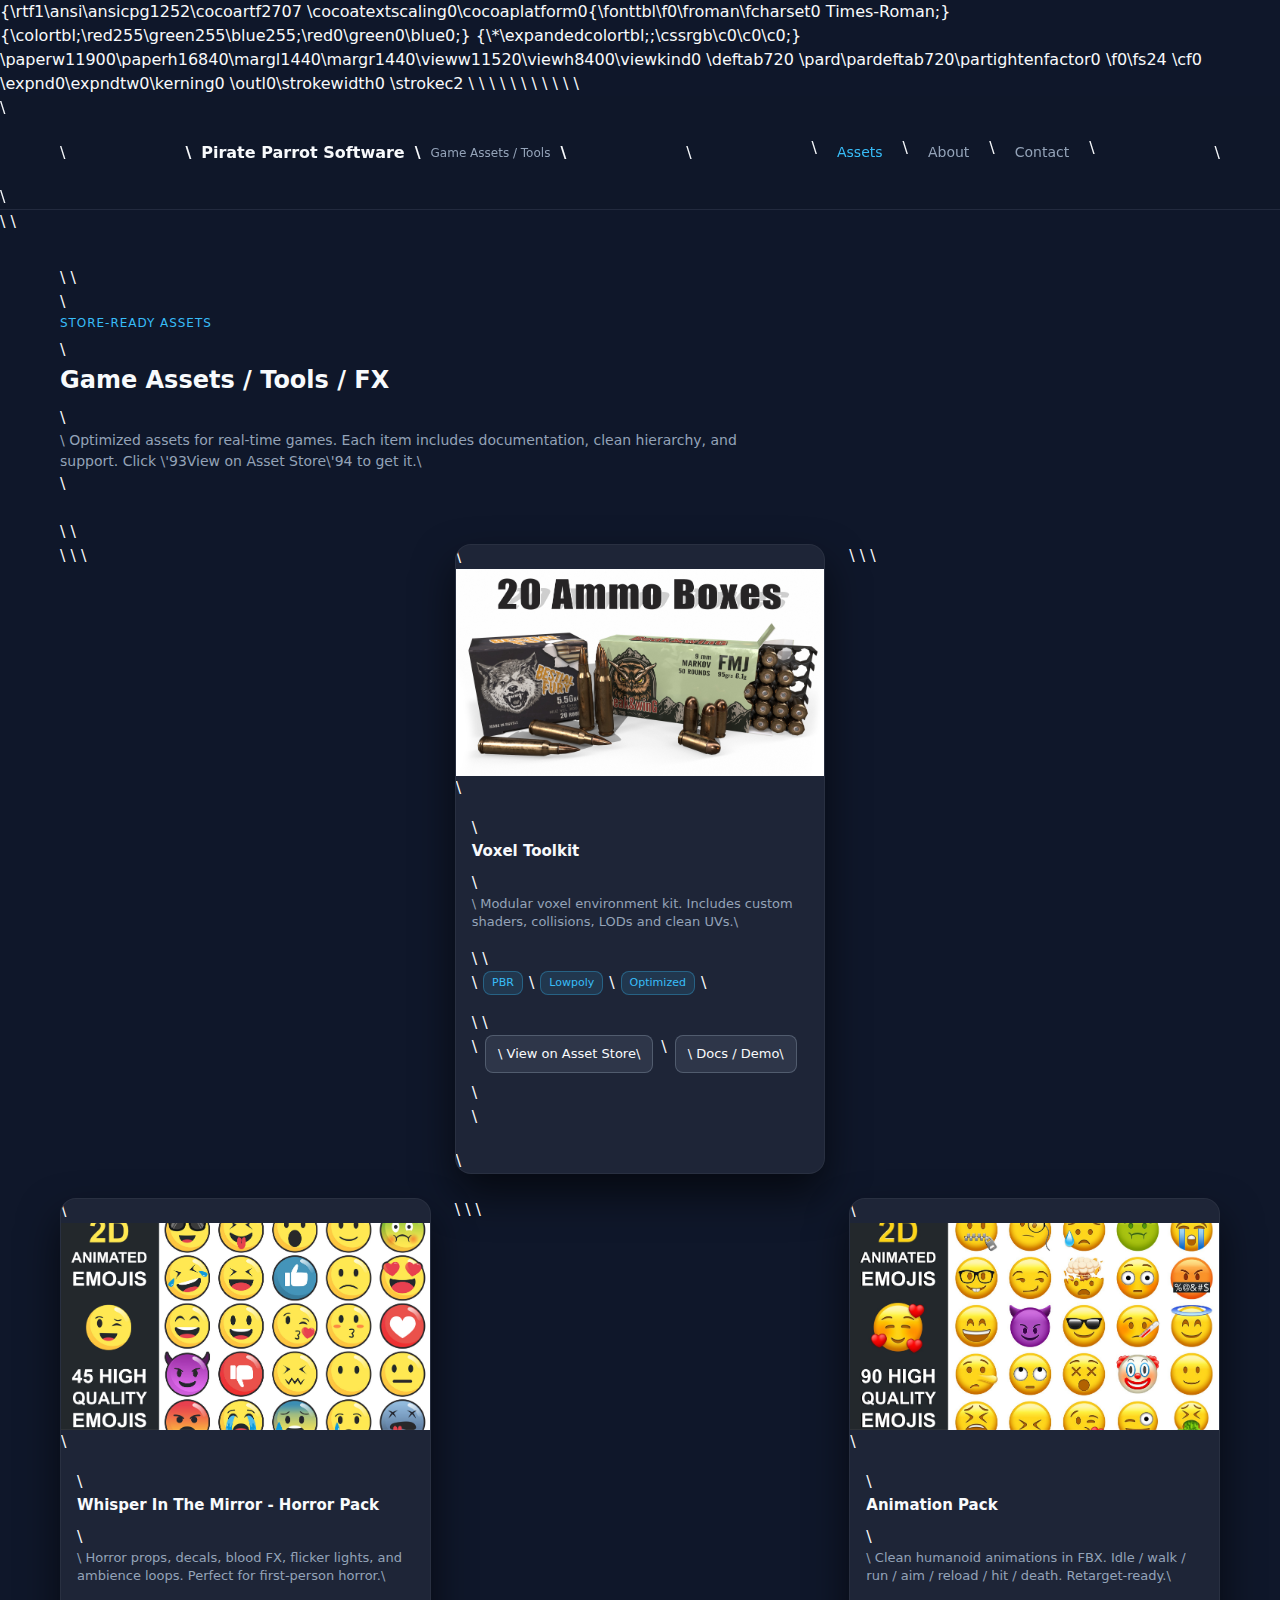
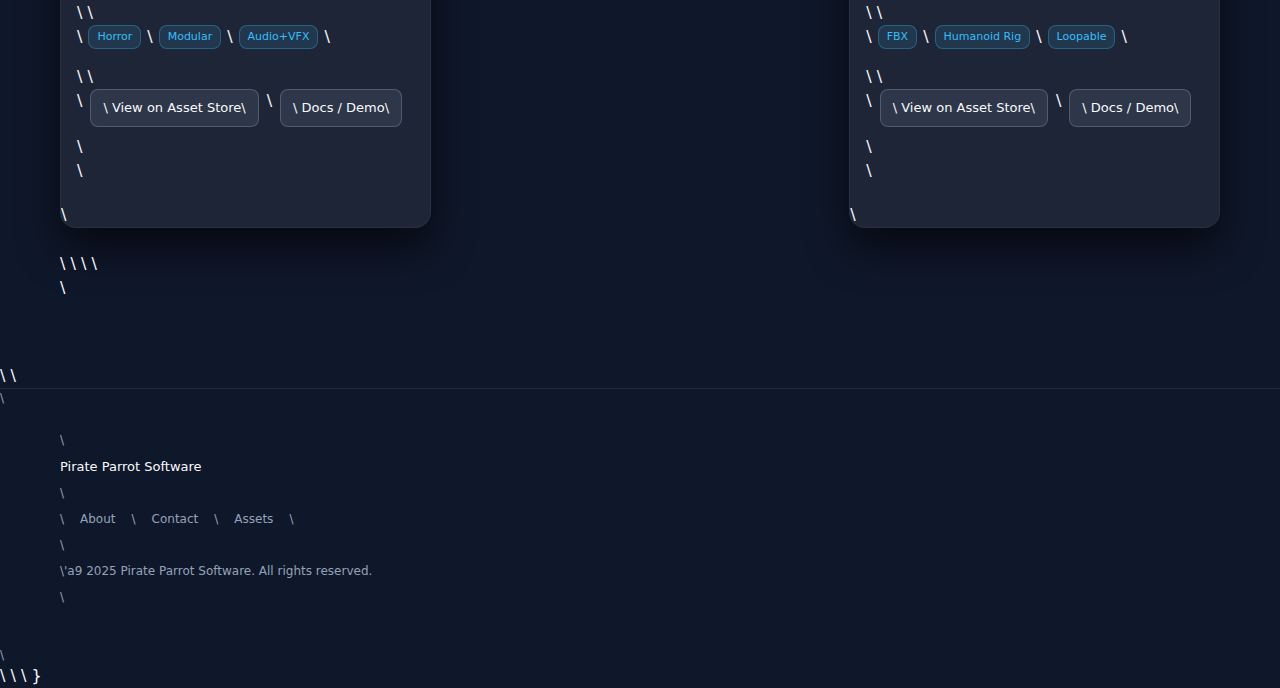
<file: index.html>
{\rtf1\ansi\ansicpg1252\cocoartf2707
\cocoatextscaling0\cocoaplatform0{\fonttbl\f0\froman\fcharset0 Times-Roman;}
{\colortbl;\red255\green255\blue255;\red0\green0\blue0;}
{\*\expandedcolortbl;;\cssrgb\c0\c0\c0;}
\paperw11900\paperh16840\margl1440\margr1440\vieww11520\viewh8400\viewkind0
\deftab720
\pard\pardeftab720\partightenfactor0

\f0\fs24 \cf0 \expnd0\expndtw0\kerning0
\outl0\strokewidth0 \strokec2 <!DOCTYPE html>\
<html lang="en">\
<head>\
  <meta charset="UTF-8" />\
  <meta name="viewport" content="width=device-width, initial-scale=1" />\
  <title>Pirate Parrot Assets</title>\
  <link rel="stylesheet" href="style.css" />\
  <meta name="description" content="Game-ready assets by Pirate Parrot Software. Optimized, production-tested, and available on store." />\
</head>\
<body>\
\
<header>\
  <nav class="navbar">\
    <div class="brand">\
      <span>Pirate Parrot Software</span>\
      <span class="sub">Game Assets / Tools</span>\
    </div>\
    <div class="nav-links">\
      <a class="active" href="index.html">Assets</a>\
      <a href="about.html">About</a>\
      <a href="contact.html">Contact</a>\
    </div>\
  </nav>\
</header>\
\
<main class="main-content">\
\
  <section class="section-head">\
    <div class="section-eyebrow">Store-ready assets</div>\
    <h1 class="section-title">Game Assets / Tools / FX</h1>\
    <p class="section-desc">\
      Optimized assets for real-time games. Each item includes documentation, clean hierarchy, and support. Click \'93View on Asset Store\'94 to get it.\
    </p>\
  </section>\
\
  <section class="asset-grid">\
\
    <!-- CARD 1 EXAMPLE -->\
    <article class="card">\
      <div class="card-thumb" style="background-image:url('images/asset1.jpg');"></div>\
      <div class="card-body">\
        <h2 class="card-title">Voxel Toolkit</h2>\
        <div class="card-meta">\
          Modular voxel environment kit. Includes custom shaders, collisions, LODs and clean UVs.\
        </div>\
\
        <div class="card-tags">\
          <span class="tag-pill">PBR</span>\
          <span class="tag-pill">Lowpoly</span>\
          <span class="tag-pill">Optimized</span>\
        </div>\
\
        <div class="card-actions">\
          <a class="btn btn-primary" href="https://your-asset-store-link-here" target="_blank" rel="noopener noreferrer">\
            View on Asset Store\
          </a>\
          <a class="btn btn-ghost" href="#" target="_blank" rel="noopener noreferrer">\
            Docs / Demo\
          </a>\
        </div>\
      </div>\
    </article>\
\
    <!-- CARD 2 EXAMPLE -->\
    <article class="card">\
      <div class="card-thumb" style="background-image:url('images/asset2.jpg');"></div>\
      <div class="card-body">\
        <h2 class="card-title">Whisper In The Mirror - Horror Pack</h2>\
        <div class="card-meta">\
          Horror props, decals, blood FX, flicker lights, and ambience loops. Perfect for first-person horror.\
        </div>\
\
        <div class="card-tags">\
          <span class="tag-pill">Horror</span>\
          <span class="tag-pill">Modular</span>\
          <span class="tag-pill">Audio+VFX</span>\
        </div>\
\
        <div class="card-actions">\
          <a class="btn btn-primary" href="https://your-asset-store-link-here" target="_blank" rel="noopener noreferrer">\
            View on Asset Store\
          </a>\
          <a class="btn btn-ghost" href="#" target="_blank" rel="noopener noreferrer">\
            Docs / Demo\
          </a>\
        </div>\
      </div>\
    </article>\
\
    <!-- CARD 3 EXAMPLE -->\
    <article class="card">\
      <div class="card-thumb" style="background-image:url('images/asset3.jpg');"></div>\
      <div class="card-body">\
        <h2 class="card-title">Animation Pack</h2>\
        <div class="card-meta">\
          Clean humanoid animations in FBX. Idle / walk / run / aim / reload / hit / death. Retarget-ready.\
        </div>\
\
        <div class="card-tags">\
          <span class="tag-pill">FBX</span>\
          <span class="tag-pill">Humanoid Rig</span>\
          <span class="tag-pill">Loopable</span>\
        </div>\
\
        <div class="card-actions">\
          <a class="btn btn-primary" href="https://your-asset-store-link-here" target="_blank" rel="noopener noreferrer">\
            View on Asset Store\
          </a>\
          <a class="btn btn-ghost" href="#" target="_blank" rel="noopener noreferrer">\
            Docs / Demo\
          </a>\
        </div>\
      </div>\
    </article>\
\
    <!-- \uc0\u1090 \u1099  \u1084 \u1086 \u1078 \u1077 \u1096 \u1100  \u1087 \u1088 \u1086 \u1089 \u1090 \u1086  \u1082 \u1086 \u1087 \u1080 \u1088 \u1086 \u1074 \u1072 \u1090 \u1100  <article class="card"> ... </article> \u1080  \u1076 \u1077 \u1083 \u1072 \u1090 \u1100  \u1085 \u1086 \u1074 \u1099 \u1077  \u1072 \u1089 \u1089 \u1077 \u1090 \u1099  -->\
\
  </section>\
</main>\
\
<footer>\
  <div class="footer-inner">\
    <div class="footer-brand">Pirate Parrot Software</div>\
    <div class="footer-links">\
      <a href="about.html">About</a>\
      <a href="contact.html">Contact</a>\
      <a href="index.html">Assets</a>\
    </div>\
    <div>\'a9 2025 Pirate Parrot Software. All rights reserved.</div>\
  </div>\
</footer>\
\
</body>\
</html>}
</file>
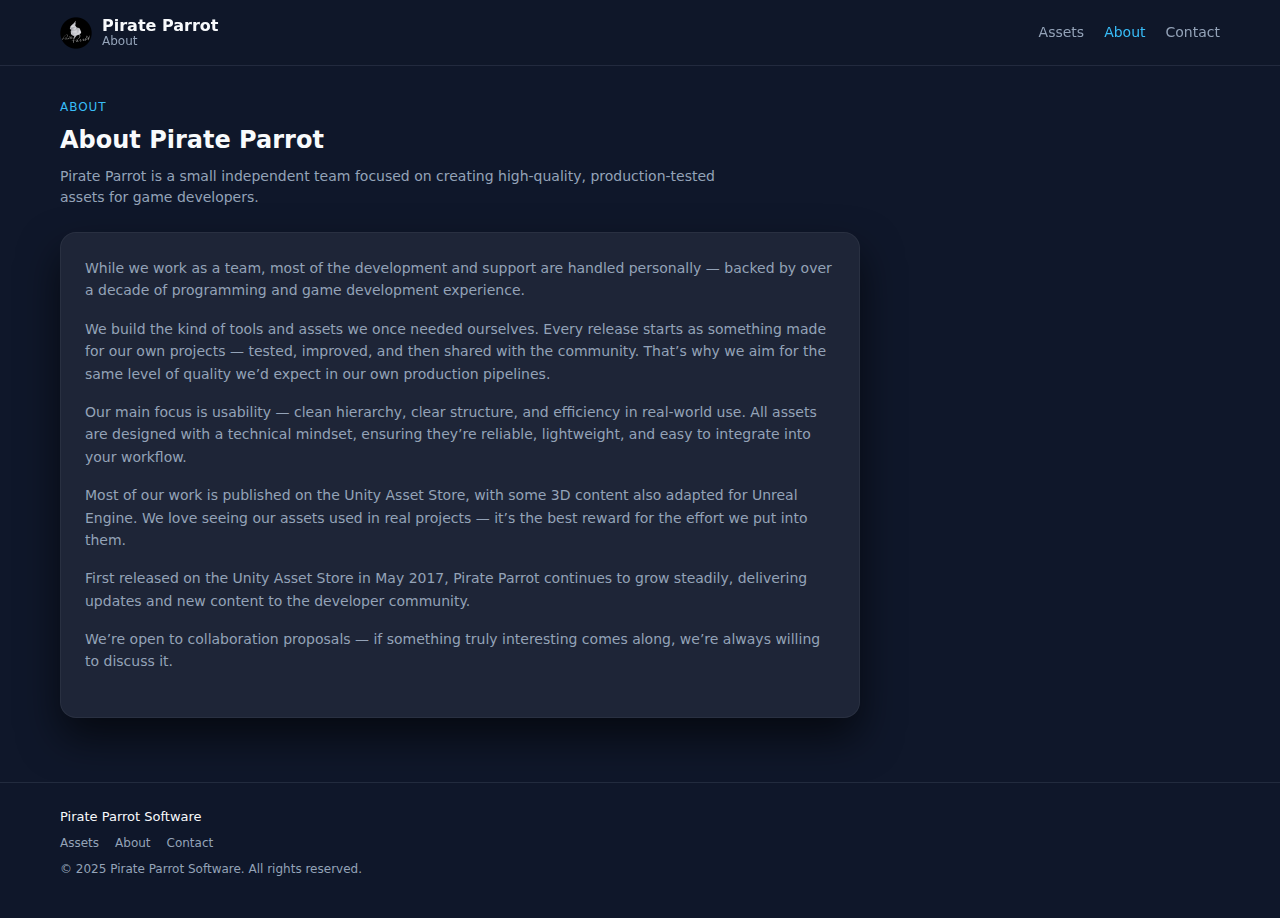
<file: about.html>
<!DOCTYPE html>
<html lang="en">
<head>
  <meta charset="UTF-8" />
  <meta name="viewport" content="width=device-width, initial-scale=1" />
  <title>About – Pirate Parrot Software</title>
  <link rel="stylesheet" href="style.css" />
  <meta name="description" content="About Pirate Parrot Software." />
</head>
<body>

<header>
  <nav class="navbar">
    <div class="brand">
      <img class="brand-logo" src="images/logo.png" alt="Pirate Parrot logo" />
      <div class="brand-text">
        <span>Pirate Parrot</span>
        <span class="sub">About</span>
      </div>
    </div>
    <div class="nav-links">
      <a href="index.html">Assets</a>
      <a class="active" href="about.html">About</a>
      <a href="contact.html">Contact</a>
    </div>
  </nav>
</header>

<main class="main-content">
  <section class="section-head">
    <div class="section-eyebrow">About</div>
    <h1 class="section-title">About Pirate Parrot</h1>
    <p class="section-desc">
      Pirate Parrot is a small independent team focused on creating high-quality, production-tested assets for game developers.
    </p>
  </section>

  <section class="text-block">
    <p>
      While we work as a team, most of the development and support are handled personally — backed by over a decade of programming and game development experience.
    </p>
    <p>
      We build the kind of tools and assets we once needed ourselves.
      Every release starts as something made for our own projects — tested, improved, and then shared with the community.
      That’s why we aim for the same level of quality we’d expect in our own production pipelines.
    </p>
    <p>
      Our main focus is usability — clean hierarchy, clear structure, and efficiency in real-world use.
      All assets are designed with a technical mindset, ensuring they’re reliable, lightweight, and easy to integrate into your workflow.
    </p>
    <p>
      Most of our work is published on the Unity Asset Store, with some 3D content also adapted for Unreal Engine.
      We love seeing our assets used in real projects — it’s the best reward for the effort we put into them.
    </p>
    <p>
      First released on the Unity Asset Store in May 2017, Pirate Parrot continues to grow steadily, delivering updates and new content to the developer community.
    </p>
    <p>
      We’re open to collaboration proposals — if something truly interesting comes along, we’re always willing to discuss it.
    </p>
  </section>
</main>

<footer>
  <div class="footer-inner">
    <div class="footer-brand">Pirate Parrot Software</div>
    <div class="footer-links">
      <a href="index.html">Assets</a>
      <a href="about.html">About</a>
      <a href="contact.html">Contact</a>
    </div>
    <div>© 2025 Pirate Parrot Software. All rights reserved.</div>
  </div>
</footer>

</body>
</html>
</file>
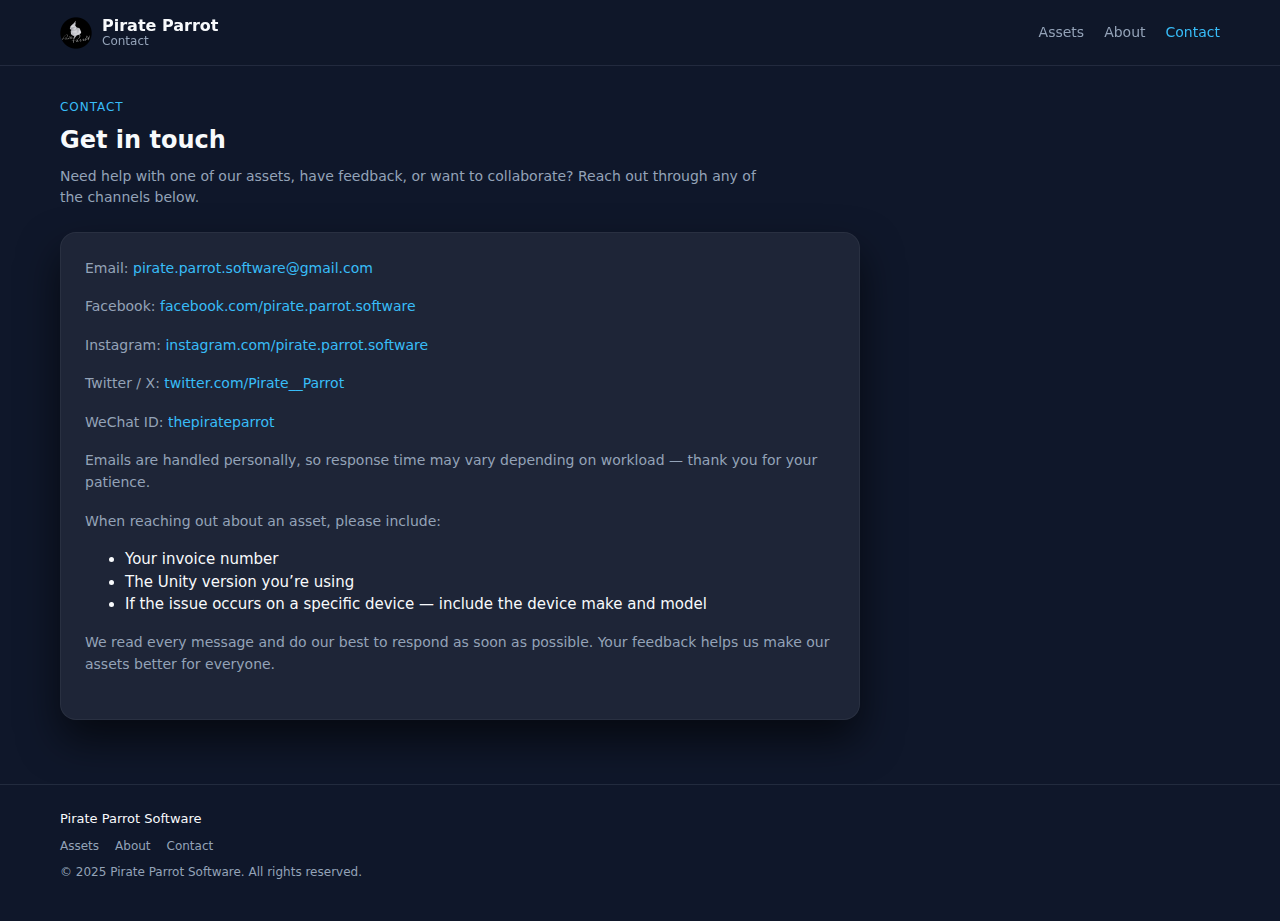
<file: contact.html>
<!DOCTYPE html>
<html lang="en">
<head>
  <meta charset="UTF-8" />
  <meta name="viewport" content="width=device-width, initial-scale=1" />
  <title>Contact – Pirate Parrot Software</title>
  <link rel="stylesheet" href="style.css" />
  <meta name="description" content="Contact Pirate Parrot Software for support, collaborations, or custom work." />
</head>
<body>


<header>
  <nav class="navbar">
    <div class="brand">
      <img class="brand-logo" src="images/logo.png" alt="Pirate Parrot logo" />
      <div class="brand-text">
        <span>Pirate Parrot</span>
        <span class="sub">Contact</span>
      </div>
    </div>
    <div class="nav-links">
      <a href="index.html">Assets</a>
      <a href="about.html">About</a>
      <a class="active" href="contact.html">Contact</a>
    </div>
  </nav>
</header>

<main class="main-content">
  <section class="section-head">
    <div class="section-eyebrow">Contact</div>
    <h1 class="section-title">Get in touch</h1>
    <p class="section-desc">
      Need help with one of our assets, have feedback, or want to collaborate?
      Reach out through any of the channels below.
    </p>
  </section>

  <section class="text-block">
    <p>Email: <a href="mailto:pirate.parrot.software@gmail.com">pirate.parrot.software@gmail.com</a></p>
    <p>
      Facebook:
      <a href="https://facebook.com/pirate.parrot.software">facebook.com/pirate.parrot.software</a>
    </p>
    <p>
      Instagram:
      <a href="https://instagram.com/pirate.parrot.software">instagram.com/pirate.parrot.software</a>
    </p>
    <p>
      Twitter / X:
      <a href="https://twitter.com/Pirate__Parrot">twitter.com/Pirate__Parrot</a>
    </p>
    <p>
      WeChat ID:
      <a>thepirateparrot</a>
    </p>
    <p>
      Emails are handled personally, so response time may vary depending on
      workload — thank you for your patience.
    </p>
    <p>When reaching out about an asset, please include:</p>
    <ul>
      <li>Your invoice number</li>
      <li>The Unity version you’re using</li>
      <li>
        If the issue occurs on a specific device — include the device make and
        model
      </li>
    </ul>
    <p>
      We read every message and do our best to respond as soon as possible. Your
      feedback helps us make our assets better for everyone.
    </p>
  </section>
</main>

<footer>
  <div class="footer-inner">
    <div class="footer-brand">Pirate Parrot Software</div>
    <div class="footer-links">
      <a href="index.html">Assets</a>
      <a href="about.html">About</a>
      <a href="contact.html">Contact</a>
    </div>
    <div>© 2025 Pirate Parrot Software. All rights reserved.</div>
  </div>
</footer>

</body>
</html>
</file>
<file: style.css>
/* Simple dark theme portfolio styles */

:root {
  --bg: #0f172a;
  --panel: #1e2537;
  --text-main: #f8fafc;
  --text-dim: #94a3b8;
  --accent: #38bdf8;
  --radius-lg: 16px;
  --radius-sm: 8px;
  --border-color: rgba(148,163,184,0.15);
  --panel-border: rgba(255,255,255,0.05);
  --shadow-card: 0 20px 40px rgba(0,0,0,0.6);
  --max-width: 1200px;
  --transition-fast: 0.16s ease;
  --font-stack: system-ui, -apple-system, BlinkMacSystemFont, "Inter", Roboto, "Segoe UI", sans-serif;
}

* {
  box-sizing: border-box;
  -webkit-font-smoothing: antialiased;
}

body {
  margin: 0;
  background-color: var(--bg);
  color: var(--text-main);
  font-family: var(--font-stack);
  line-height: 1.5;
  display: flex;
  flex-direction: column;
  min-height: 100vh;
}

header {
  border-bottom: 1px solid var(--border-color);
  background: rgba(15,23,42,0.6);
  backdrop-filter: blur(8px);
  position: sticky;
  top: 0;
  z-index: 10;
}

.navbar {
  max-width: var(--max-width);
  margin: 0 auto;
  padding: 16px 20px;
  display: flex;
  flex-wrap: wrap;
  align-items: center;
  justify-content: space-between;
  gap: 12px;
}

.brand {
  font-weight: 600;
  font-size: 16px;
  color: var(--text-main);
  display: flex;
  align-items: center;
  gap: 10px;
}
.brand-logo {
  width: 32px;
  height: 32px;
  object-fit: contain;
}
.brand-text {
  display: flex;
  flex-direction: column;
  line-height: 1.1;
}
.brand .sub {
  font-size: 12px;
  color: var(--text-dim);
  font-weight: 400;
}

.nav-links {
  display: flex;
  gap: 20px;
  flex-wrap: wrap;
}
.nav-links a {
  color: var(--text-dim);
  text-decoration: none;
  font-size: 14px;
  padding: 6px 0;
  transition: color var(--transition-fast);
}
.nav-links a.active,
.nav-links a:hover {
  color: var(--accent);
}

.main-content {
  max-width: var(--max-width);
  width: 100%;
  margin: 32px auto 64px;
  padding: 0 20px;
  flex: 1;
}

.section-head {
  margin-bottom: 24px;
}
.section-eyebrow {
  font-size: 12px;
  font-weight: 500;
  color: var(--accent);
  text-transform: uppercase;
  letter-spacing: 0.08em;
  margin-bottom: 6px;
}
.section-title {
  font-size: clamp(20px, 2vw, 24px);
  font-weight: 600;
  color: var(--text-main);
  margin: 0 0 8px;
}
.section-desc {
  font-size: 14px;
  color: var(--text-dim);
  max-width: 700px;
  margin: 0;
}

/* ASSET GRID */
.asset-grid {
  display: grid;
  grid-template-columns: repeat(auto-fit, minmax(min(100%,280px),1fr));
  gap: 24px;
}

.card {
  background-color: var(--panel);
  border-radius: var(--radius-lg);
  border: 1px solid var(--panel-border);
  box-shadow: var(--shadow-card);
  display: flex;
  flex-direction: column;
  overflow: hidden;
}

.card-thumb {
  width: 100%;
  aspect-ratio: 16 / 9;
  background-color: #1e293b;
  background-size: cover;
  background-position: center;
  border-bottom: 1px solid var(--panel-border);
}

.card-body {
  padding: 16px 16px 20px;
  display: flex;
  flex-direction: column;
  flex: 1;
}

.card-title {
  color: var(--text-main);
  font-size: 15px;
  font-weight: 600;
  margin: 0 0 8px;
  word-break: break-word;
}

.card-meta {
  color: var(--text-dim);
  font-size: 13px;
  line-height: 1.4;
  flex: 1;
  margin-bottom: 16px;
  word-break: break-word;
}

.card-tags {
  display: flex;
  flex-wrap: wrap;
  gap: 6px;
  margin-bottom: 16px;
}
.tag-pill {
  background-color: rgba(56,189,248,0.12);
  color: var(--accent);
  font-size: 11px;
  line-height: 1.2;
  padding: 4px 8px;
  border-radius: var(--radius-sm);
  border: 1px solid rgba(56,189,248,0.32);
  font-weight: 500;
}

.card-actions {
  display: flex;
  flex-wrap: wrap;
  gap: 8px;
}

.btn {
  appearance: none;
  display: inline-block;
  border-radius: var(--radius-sm);
  text-decoration: none;
  font-size: 13px;
  font-weight: 500;
  line-height: 1.2;
  padding: 10px 12px;
  border: 1px solid rgba(148,163,184,0.35);
  background-color: rgba(148,163,184,0.14);
  color: var(--text-main);
  cursor: pointer;
  transition: all var(--transition-fast);
  white-space: nowrap;
}
.btn-primary,
.btn-ghost {
  background-color: rgba(148,163,184,0.14);
  border-color: rgba(148,163,184,0.35);
  color: var(--text-main);
}
.btn:hover,
.btn:focus-visible {
  background-color: var(--accent);
  border-color: var(--accent);
  color: #0f172a;
}

/* GENERIC TEXT BLOCKS */
.text-block {
  background-color: var(--panel);
  border-radius: var(--radius-lg);
  border: 1px solid var(--panel-border);
  box-shadow: var(--shadow-card);
  padding: 24px 24px 28px;
  max-width: 800px;
  font-size: 15px;
  line-height: 1.5;
  color: var(--text-main);
}
.text-block p {
  margin: 0 0 16px;
  color: var(--text-dim);
  font-size: 14px;
  line-height: 1.6;
}
.text-block h2 {
  margin-top: 0;
  margin-bottom: 12px;
  font-size: 18px;
  font-weight: 600;
  color: var(--text-main);
}
.text-block a {
  color: var(--accent);
  text-decoration: none;
}
.text-block a:hover {
  text-decoration: underline;
}

/* FOOTER */
footer {
  border-top: 1px solid var(--border-color);
  background-color: #0f172a;
  color: var(--text-dim);
  font-size: 12px;
}
.footer-inner {
  max-width: var(--max-width);
  margin: 0 auto;
  padding: 24px 20px 40px;
  display: flex;
  flex-direction: column;
  gap: 8px;
}
.footer-brand {
  color: var(--text-main);
  font-weight: 500;
  font-size: 13px;
}
.footer-links {
  display: flex;
  flex-wrap: wrap;
  gap: 16px;
}
.footer-links a {
  color: var(--text-dim);
  text-decoration: none;
  transition: color var(--transition-fast);
  font-size: 12px;
}
.footer-links a:hover {
  color: var(--accent);
}
</file>
